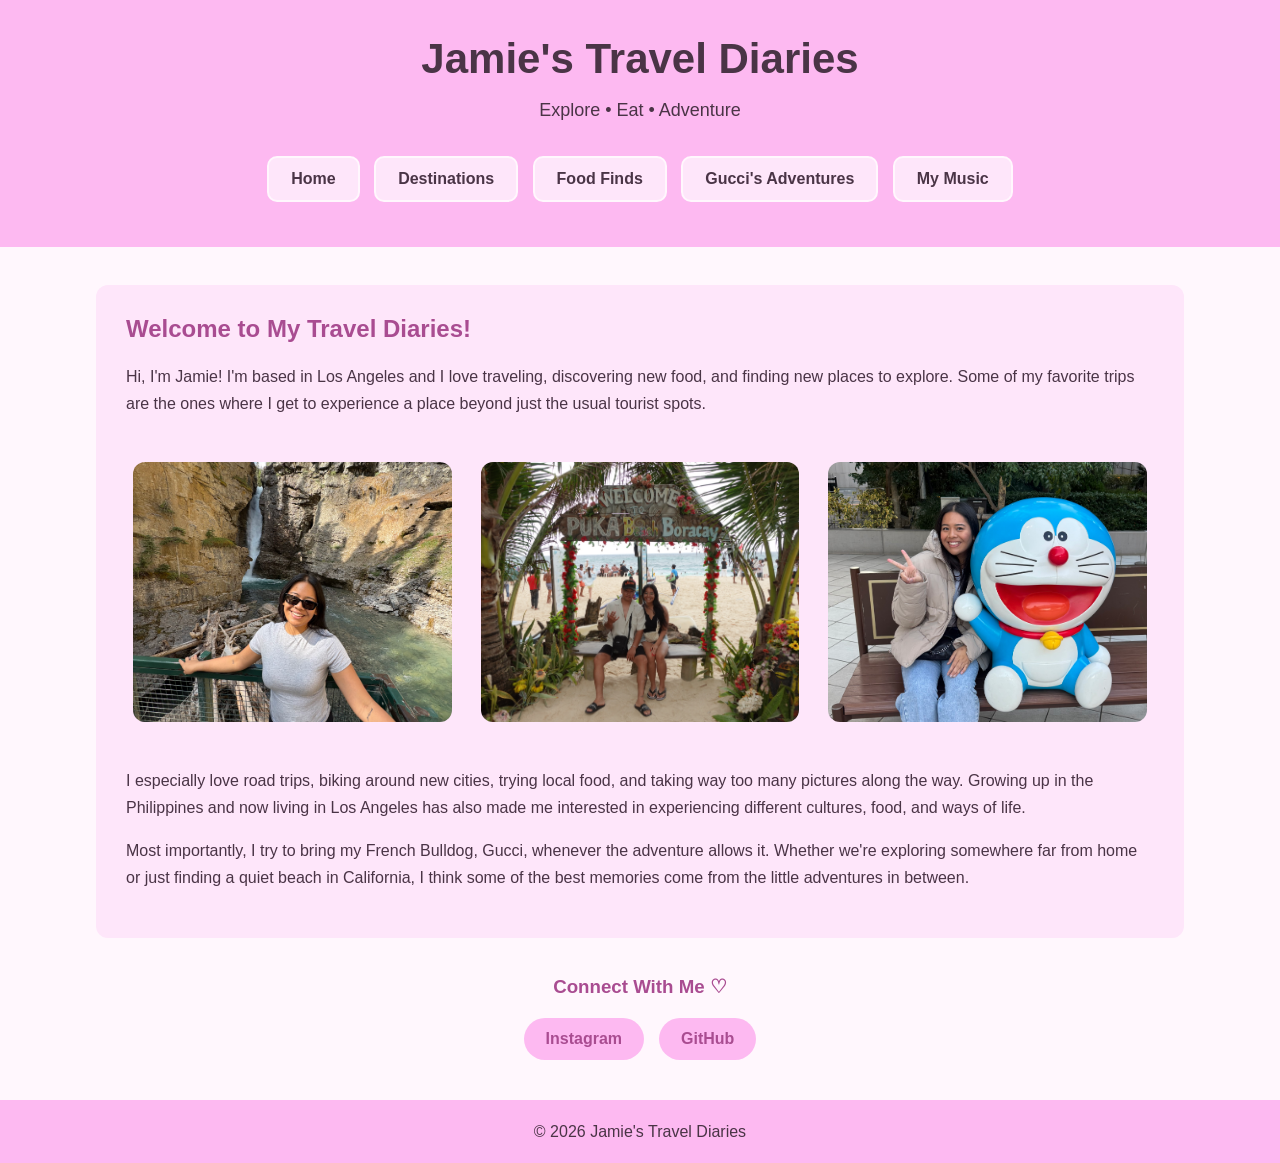
<file: index.html>
<!DOCTYPE html>
<html lang="en">
  <head>
    <meta charset="utf-8">
    <title>Jamie's Travel Diaries</title>
    <link href="css/style.css" rel="stylesheet" type="text/css">
  </head>

  <body>
    <header>
      <h1>Jamie's Travel Diaries</h1>
      <p>Explore • Eat • Adventure</p>

      <nav>
  <ul>
    <li>
      <a href="index.html" title="Return to the main page of my travel diary">Home</a>
    </li>

    <li>
      <a href="destinations.html" title="Explore some of my favorite travel destinations">Destinations</a>
    </li>

    <li>
      <a href="food.html" title="See some of my favorite food finds and ratings">Food Finds</a>
    </li>

    <li>
      <a href="gucci.html" title="Follow Gucci on his travel adventures">Gucci's Adventures</a>
    </li>

    <li>
      <a href="music.html" title="See some of my favorite albums and music">My Music</a>
    </li>
  </ul>
</nav>
    </header>

    <main>
    <section>
  <h2>Welcome to My Travel Diaries!</h2>

  <p>
    Hi, I'm Jamie! I'm based in Los Angeles and I love traveling,
    discovering new food, and finding new places to explore. Some of my
    favorite trips are the ones where I get to experience a place beyond
    just the usual tourist spots.
  </p>

  <div class="home-gallery">
    <img src="images/home1.jpg.jpeg"alt="One of my favorite travel memories">

    <img src="images/home2.jpg.JPG"alt="A favorite moment from my travels">

    <img src="images/home3.jpg.jpeg"alt="Another favorite adventure">
  </div>

  <p>
    I especially love road trips, biking around new cities, trying local
    food, and taking way too many pictures along the way. Growing up in
    the Philippines and now living in Los Angeles has also made me
    interested in experiencing different cultures, food, and ways of life.
  </p>

  <p>
    Most importantly, I try to bring my French Bulldog, Gucci, whenever
    the adventure allows it. Whether we're exploring somewhere far from
    home or just finding a quiet beach in California, I think some of the
    best memories come from the little adventures in between.
  </p>
</section>
    </main>

    <div class="social-links">
        <h3>Connect With Me ♡</h3>

        <div class="social-buttons">
        <a href="https://www.instagram.com/jamiecasino/reels/?hl=en"target="_blank"title="Visit my Instagram profile">Instagram</a>

        <a href="https://github.com/jamiecasino"target="_blank"title="Visit my GitHub profile">GitHub</a>
        </div>
    </div>

    <footer>
      <p>&copy; 2026 Jamie's Travel Diaries</p>
    </footer>
    
  </body>
</html>
</file>
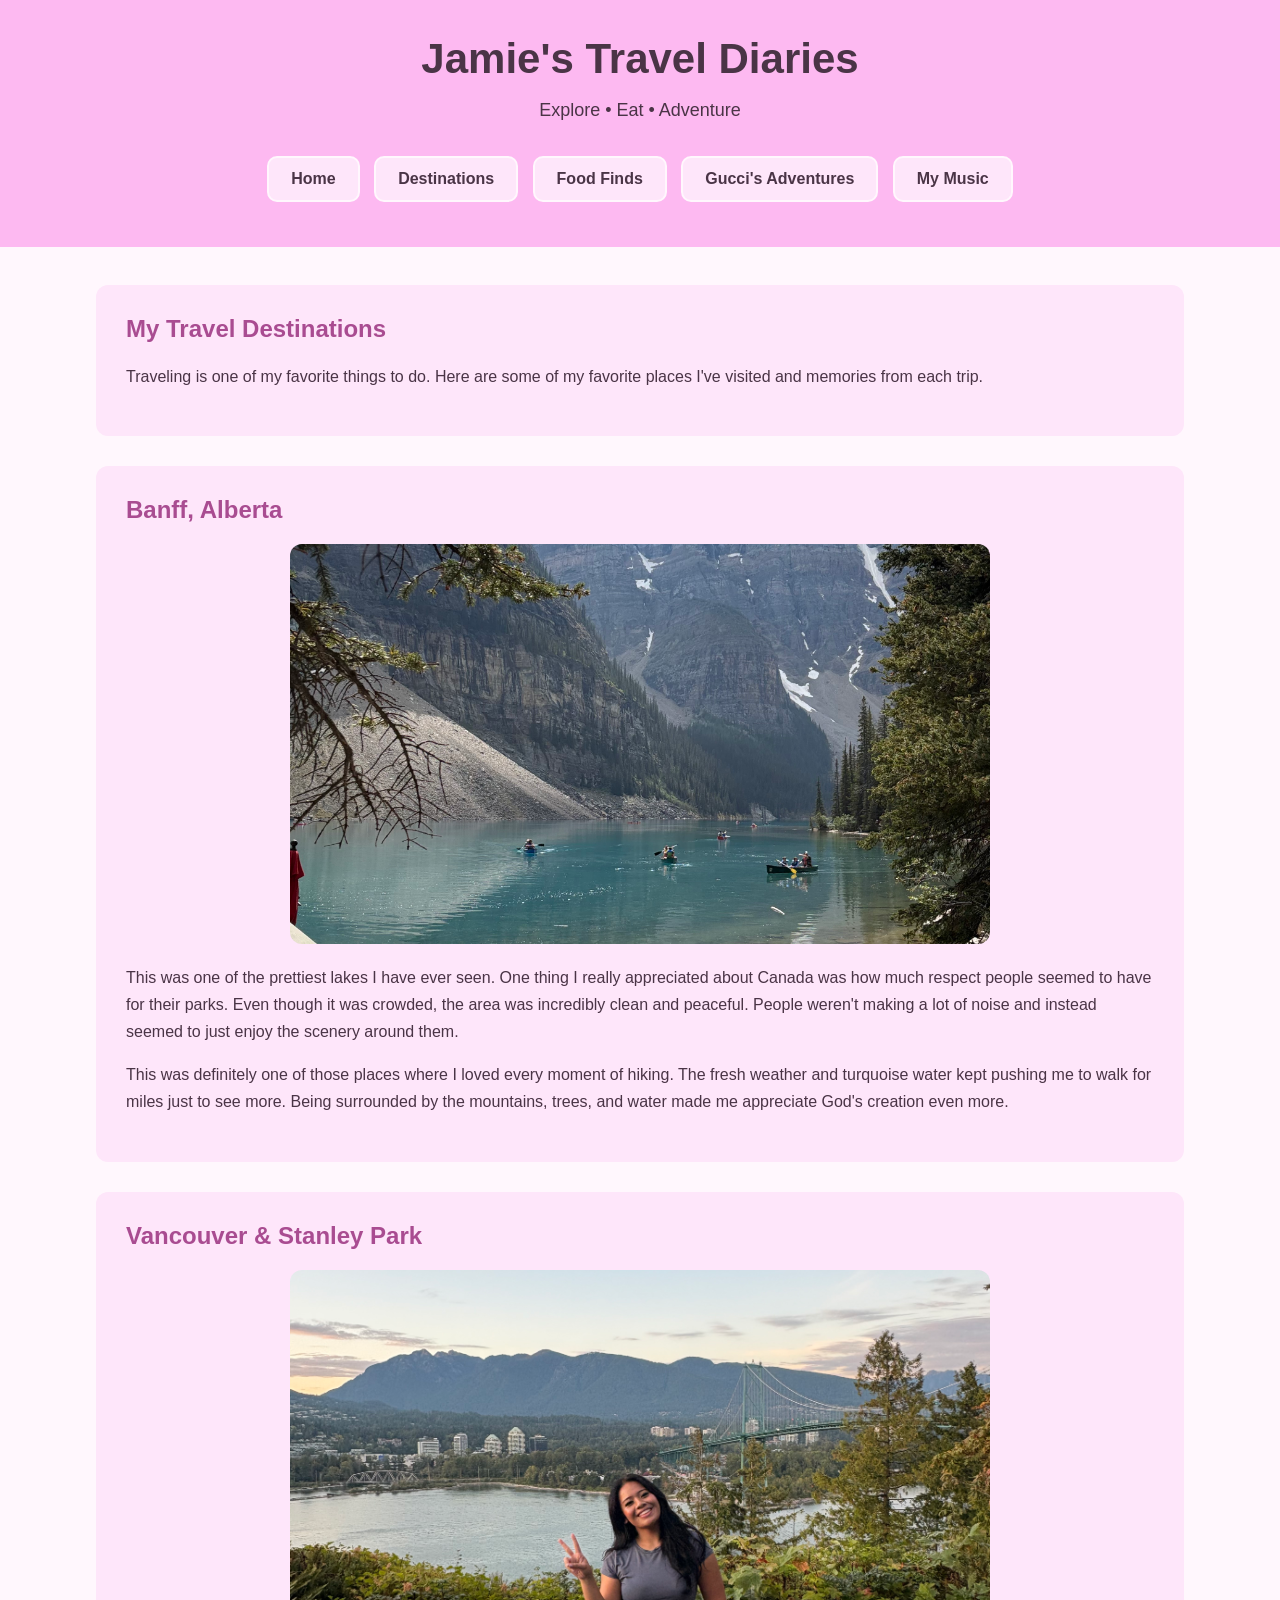
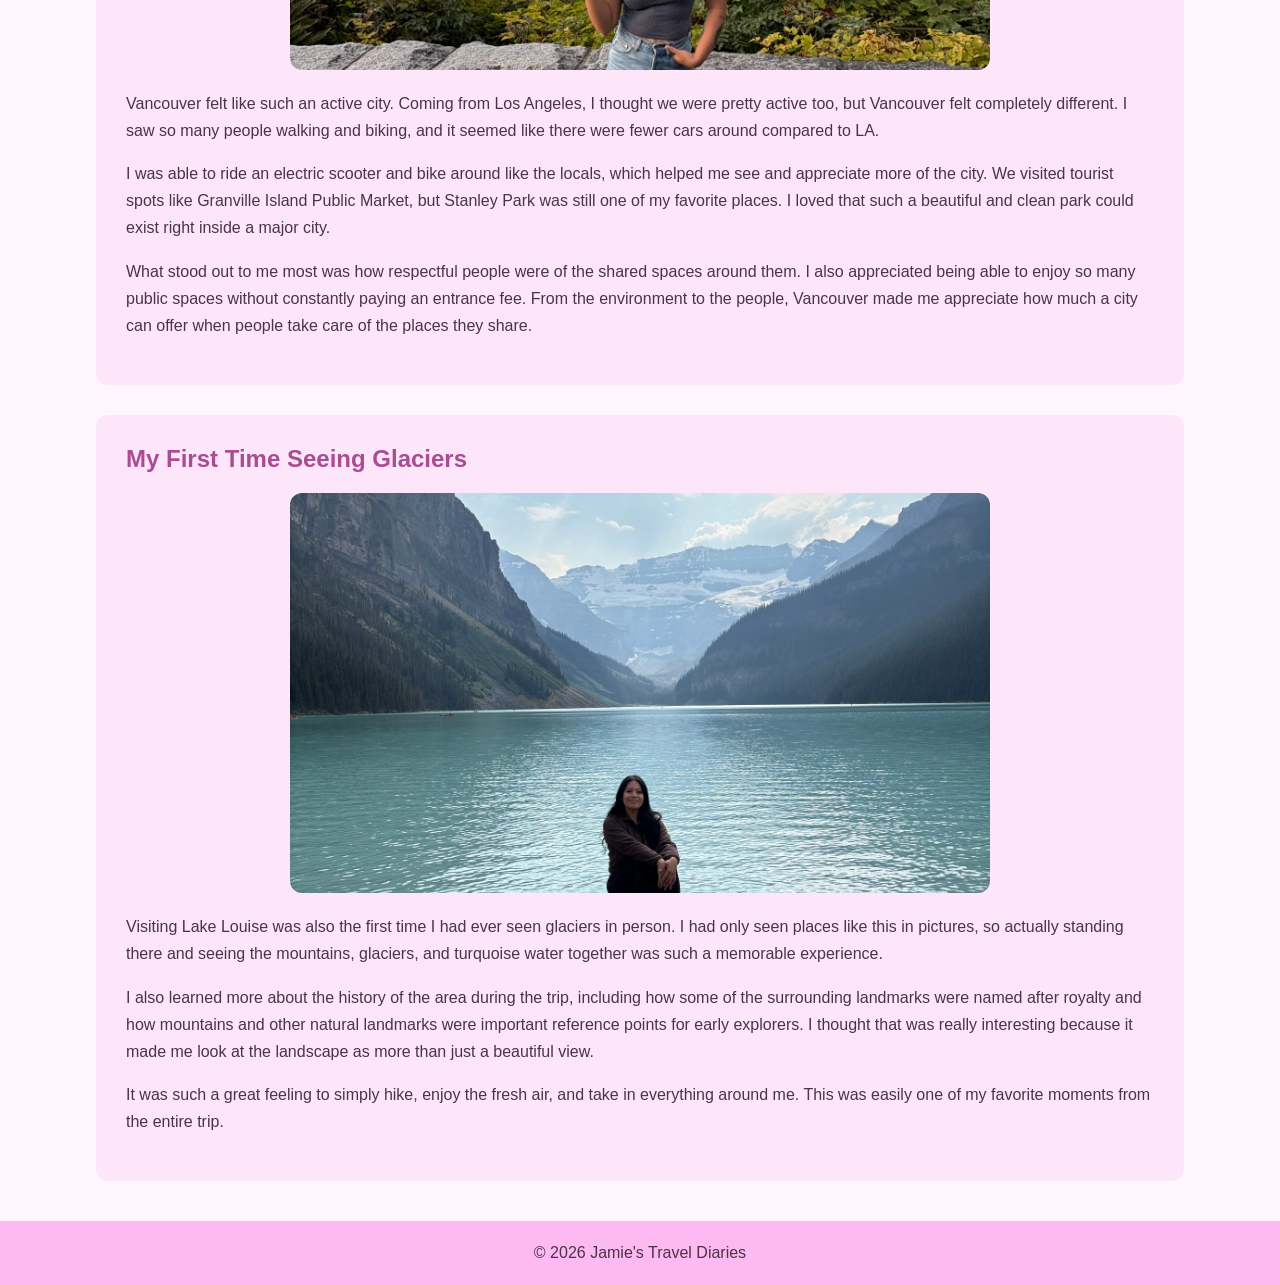
<file: destinations.html>
<!DOCTYPE html>
<html lang="en">
  <head>
    <meta charset="utf-8">
    <title>Destinations | Jamie's Travel Diaries</title>

    <link href="css/style.css" rel="stylesheet" type="text/css">
  </head>

  <body>

    <header>
      <h1>Jamie's Travel Diaries</h1>
      <p>Explore • Eat • Adventure</p>

      <nav>
        <ul>
          <li>
            <a href="index.html"
               title="Return to the main page of my travel diary">
              Home
            </a>
          </li>

          <li>
            <a href="destinations.html"
               title="Explore some of my favorite travel destinations">
              Destinations
            </a>
          </li>

          <li>
            <a href="food.html"
               title="See some of my favorite food finds and ratings">
              Food Finds
            </a>
          </li>

          <li>
            <a href="gucci.html"
               title="Follow Gucci on his travel adventures">
              Gucci's Adventures
            </a>
          </li>

          <li>
            <a href="music.html"
               title="See some of my favorite music and albums">My Music</a>
          </li>
        </ul>
      </nav>
    </header>


    <main>

      <section>
        <h2>My Travel Destinations</h2>

        <p>
          Traveling is one of my favorite things to do. Here are some
          of my favorite places I've visited and memories from each trip.
        </p>
      </section>


      <section>
        <h2>Banff, Alberta</h2>

        <img src="images/banff.jpg.jpeg"
             alt="Mountain and lake scenery from my trip to Banff">

        <p>
        This was one of the prettiest lakes I have ever seen. One thing I really
        appreciated about Canada was how much respect people seemed to have for
        their parks. Even though it was crowded, the area was incredibly clean
        and peaceful. People weren't making a lot of noise and instead seemed to
        just enjoy the scenery around them.
        </p>

        <p>
        This was definitely one of those places where I loved every moment of
        hiking. The fresh weather and turquoise water kept pushing me to walk
        for miles just to see more. Being surrounded by the mountains, trees,
        and water made me appreciate God's creation even more.
        </p>
      </section>


      <section>
        <h2>Vancouver &amp; Stanley Park</h2>

        <img src="images/vancouver.jpg.jpeg"
             alt="My trip to Vancouver, British Columbia">

        <p>
        Vancouver felt like such an active city. Coming from Los Angeles, I
        thought we were pretty active too, but Vancouver felt completely
        different. I saw so many people walking and biking, and it seemed like
        there were fewer cars around compared to LA.
        </p>

        <p>
        I was able to ride an electric scooter and bike around like the locals,
        which helped me see and appreciate more of the city. We visited tourist
        spots like Granville Island Public Market, but Stanley Park was still
        one of my favorite places. I loved that such a beautiful and clean park
        could exist right inside a major city.
        </p>

        <p>
        What stood out to me most was how respectful people were of the shared
        spaces around them. I also appreciated being able to enjoy so many
        public spaces without constantly paying an entrance fee. From the
        environment to the people, Vancouver made me appreciate how much a city
        can offer when people take care of the places they share.
        </p>
      </section>


      <section>
        <h2>My First Time Seeing Glaciers</h2>

        <img src="images/lakelouise.jpg.jpeg"
             alt="Lake Louise during my Canada trip">

        <p>
        Visiting Lake Louise was also the first time I had ever seen glaciers
        in person. I had only seen places like this in pictures, so actually
        standing there and seeing the mountains, glaciers, and turquoise water
        together was such a memorable experience.
        </p>

        <p>
        I also learned more about the history of the area during the trip,
        including how some of the surrounding landmarks were named after
        royalty and how mountains and other natural landmarks were important
        reference points for early explorers. I thought that was really
        interesting because it made me look at the landscape as more than
        just a beautiful view.
        </p>

        <p>
        It was such a great feeling to simply hike, enjoy the fresh air, and
        take in everything around me. This was easily one of my favorite
        moments from the entire trip.
        </p>
      </section>

    </main>

    <footer>
      <p>&copy; 2026 Jamie's Travel Diaries</p>
    </footer>

  </body>
</html>
</file>
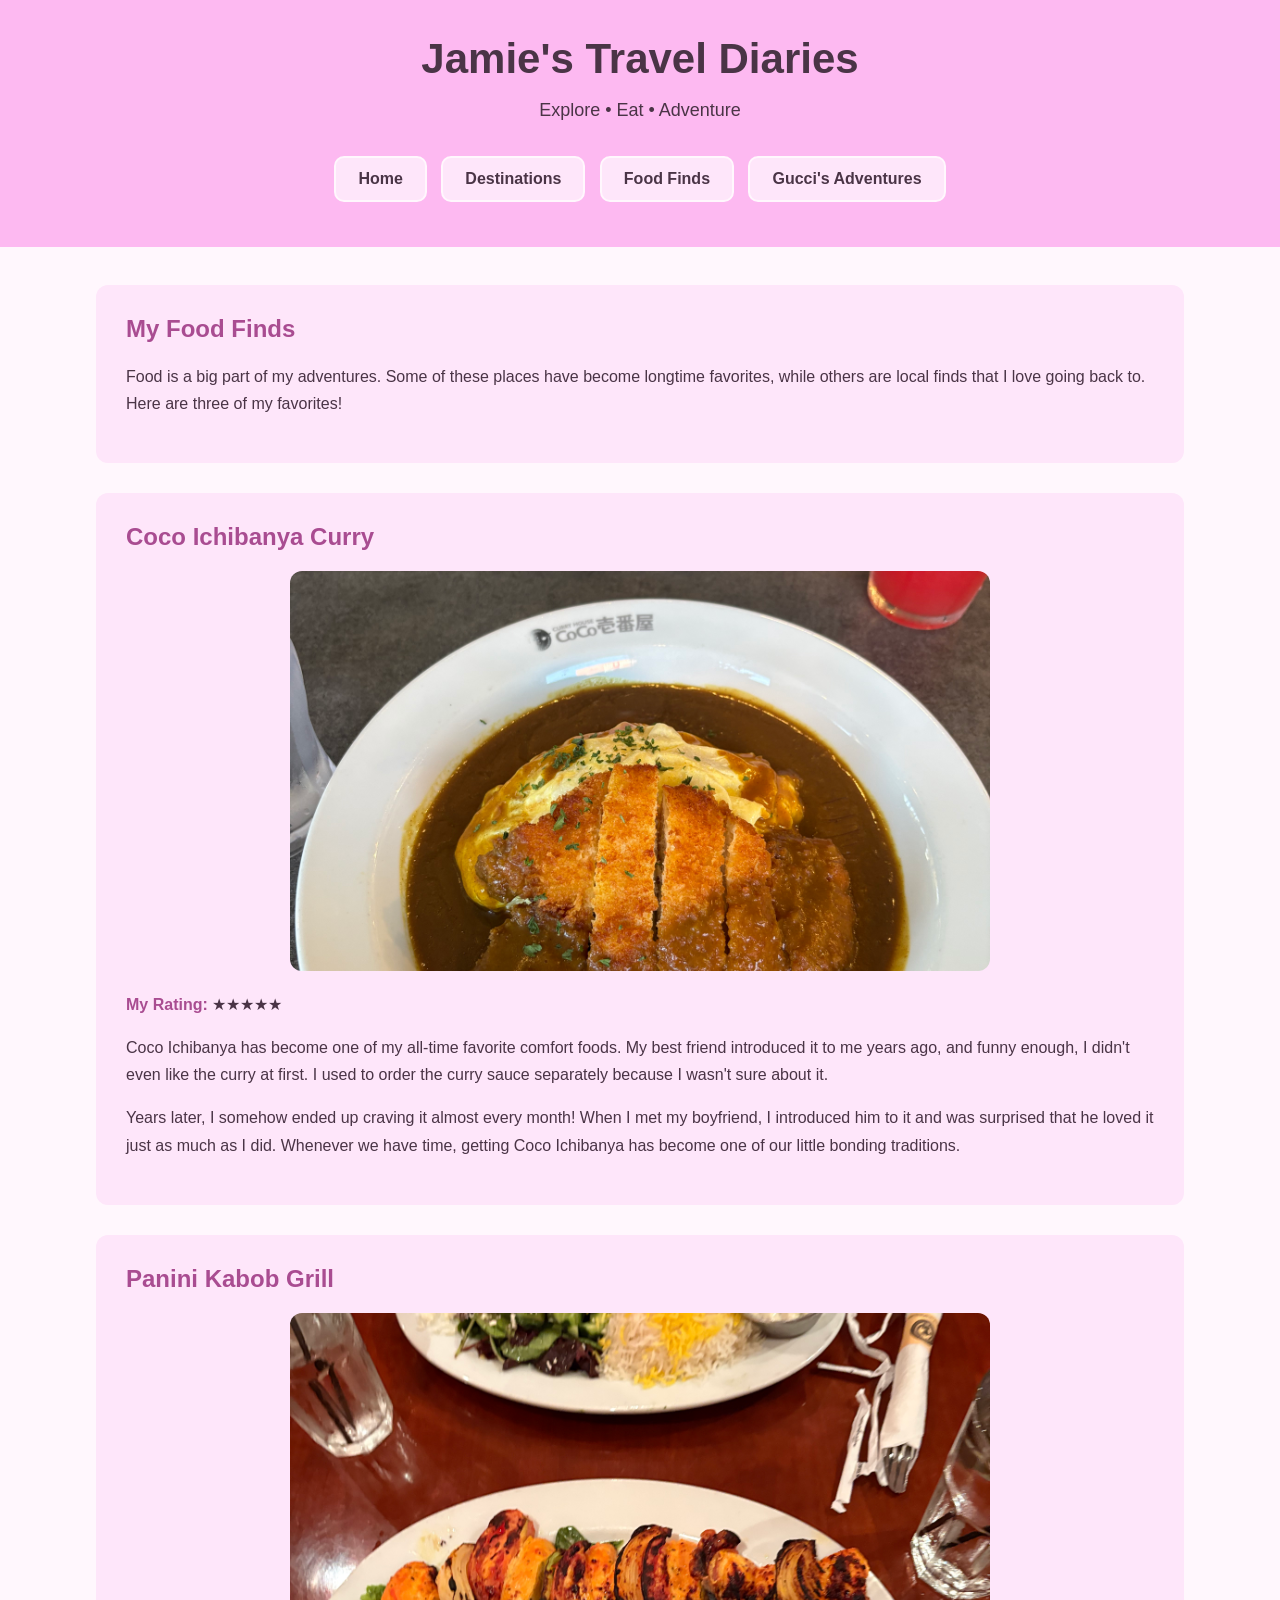
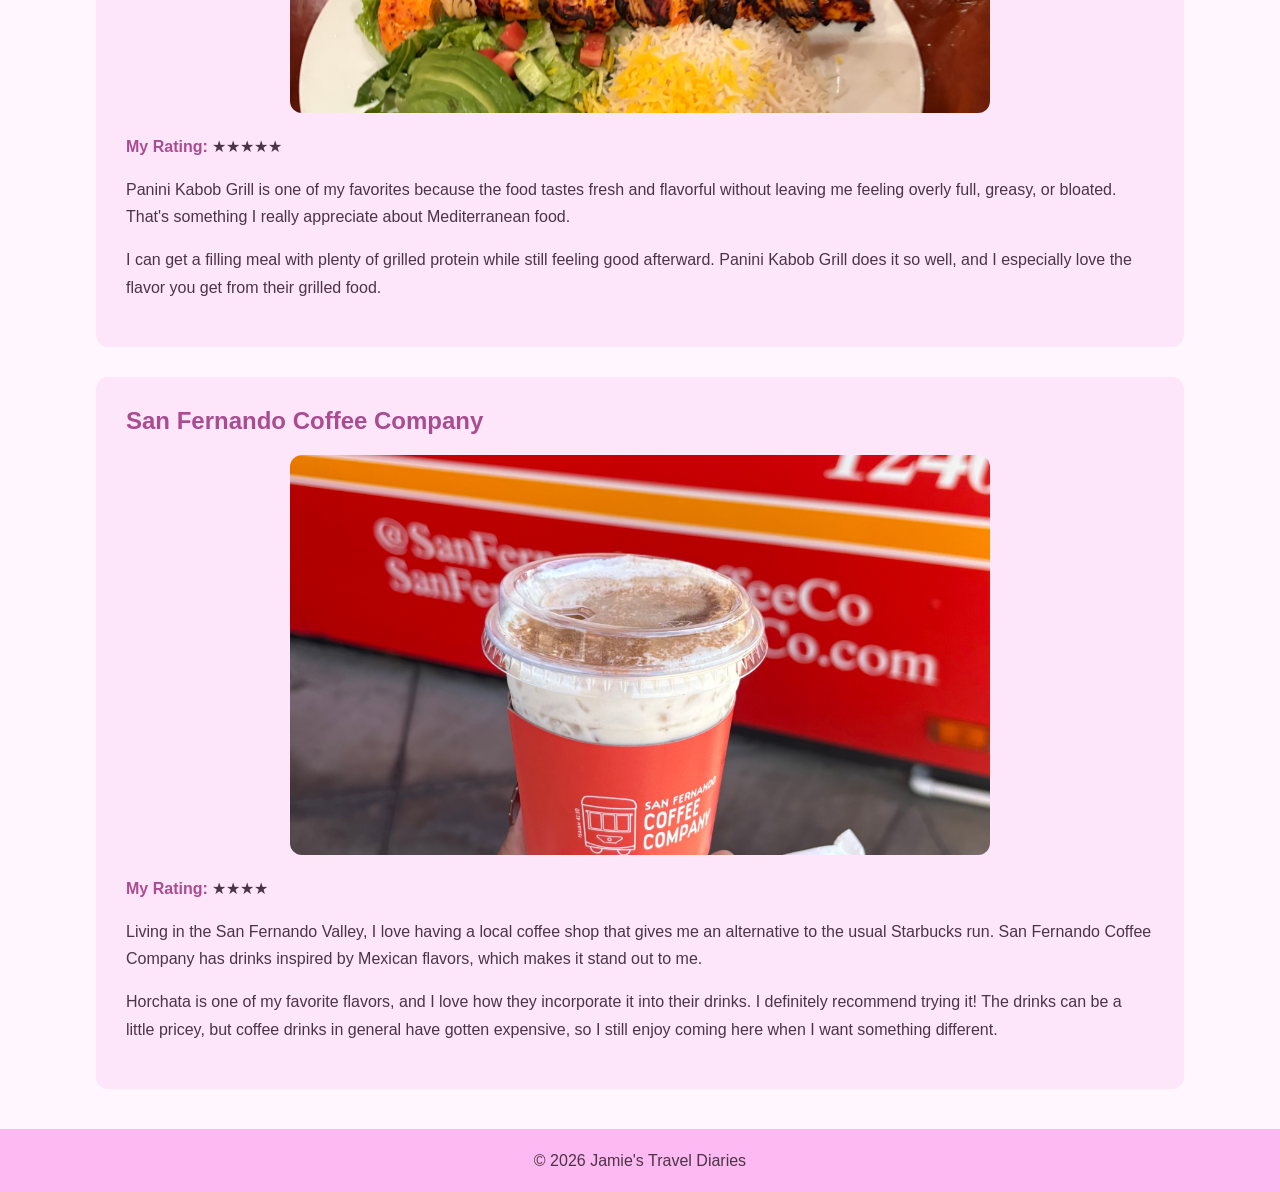
<file: food.html>
<!DOCTYPE html>
<html lang="en">
  <head>
    <meta charset="utf-8">
    <title>Food Finds | Jamie's Travel Diaries</title>
    <link href="css/style.css" rel="stylesheet" type="text/css">
  </head>

  <body>

    <header>
      <h1>Jamie's Travel Diaries</h1>
      <p>Explore • Eat • Adventure</p>

      <nav>
        <ul>
          <li>
            <a href="index.html"title="Return to the main page of my travel diary">Home</a>
          </li>

          <li>
            <a href="destinations.html"title="Explore some of my favorite travel destinations">Destinations</a>
          </li>

          <li>
            <a href="food.html"title="See some of my favorite food finds and ratings">Food Finds</a>
          </li>

          <li>
            <a href="gucci.html"title="Follow Gucci on his travel adventures">Gucci's Adventures</a>
          </li>
        </ul>
      </nav>
    </header>

    <main>
      <section>
        <h2>My Food Finds</h2>

        <p>
          Food is a big part of my adventures. Some of these places have
          become longtime favorites, while others are local finds that I
          love going back to. Here are three of my favorites!
        </p>
      </section>

      <section>
        <h2>Coco Ichibanya Curry</h2>

        <img src="images/food1.jpg.jpeg"alt="Coco Ichibanya Japanese curry">

        <p><strong>My Rating:</strong> ★★★★★</p>

        <p>
          Coco Ichibanya has become one of my all-time favorite comfort
          foods. My best friend introduced it to me years ago, and funny
          enough, I didn't even like the curry at first. I used to order
          the curry sauce separately because I wasn't sure about it.
        </p>

        <p>
          Years later, I somehow ended up craving it almost every month!
          When I met my boyfriend, I introduced him to it and was surprised
          that he loved it just as much as I did. Whenever we have time,
          getting Coco Ichibanya has become one of our little bonding
          traditions.
        </p>
      </section>

      <section>
        <h2>Panini Kabob Grill</h2>

        <img src="images/food2.jpg.jpeg"alt="Mediterranean food from Panini Kabob Grill">

        <p><strong>My Rating:</strong> ★★★★★</p>

        <p>
          Panini Kabob Grill is one of my favorites because the food tastes
          fresh and flavorful without leaving me feeling overly full,
          greasy, or bloated. That's something I really appreciate about
          Mediterranean food.
        </p>

        <p>
          I can get a filling meal with plenty of grilled protein while
          still feeling good afterward. Panini Kabob Grill does it so
          well, and I especially love the flavor you get from their
          grilled food.
        </p>
      </section>

      <section>
        <h2>San Fernando Coffee Company</h2>

        <img src="images/food3.jpg.jpeg"alt="Drink from San Fernando Coffee Company">

        <p><strong>My Rating:</strong> ★★★★</p>

        <p>
          Living in the San Fernando Valley, I love having a local coffee
          shop that gives me an alternative to the usual Starbucks run.
          San Fernando Coffee Company has drinks inspired by Mexican
          flavors, which makes it stand out to me.
        </p>

        <p>
          Horchata is one of my favorite flavors, and I love how they
          incorporate it into their drinks. I definitely recommend trying
          it! The drinks can be a little pricey, but coffee drinks in
          general have gotten expensive, so I still enjoy coming here
          when I want something different.
        </p>
      </section>
    </main>

    <footer>
      <p>&copy; 2026 Jamie's Travel Diaries</p>
    </footer>

  </body>
</html>
</file>
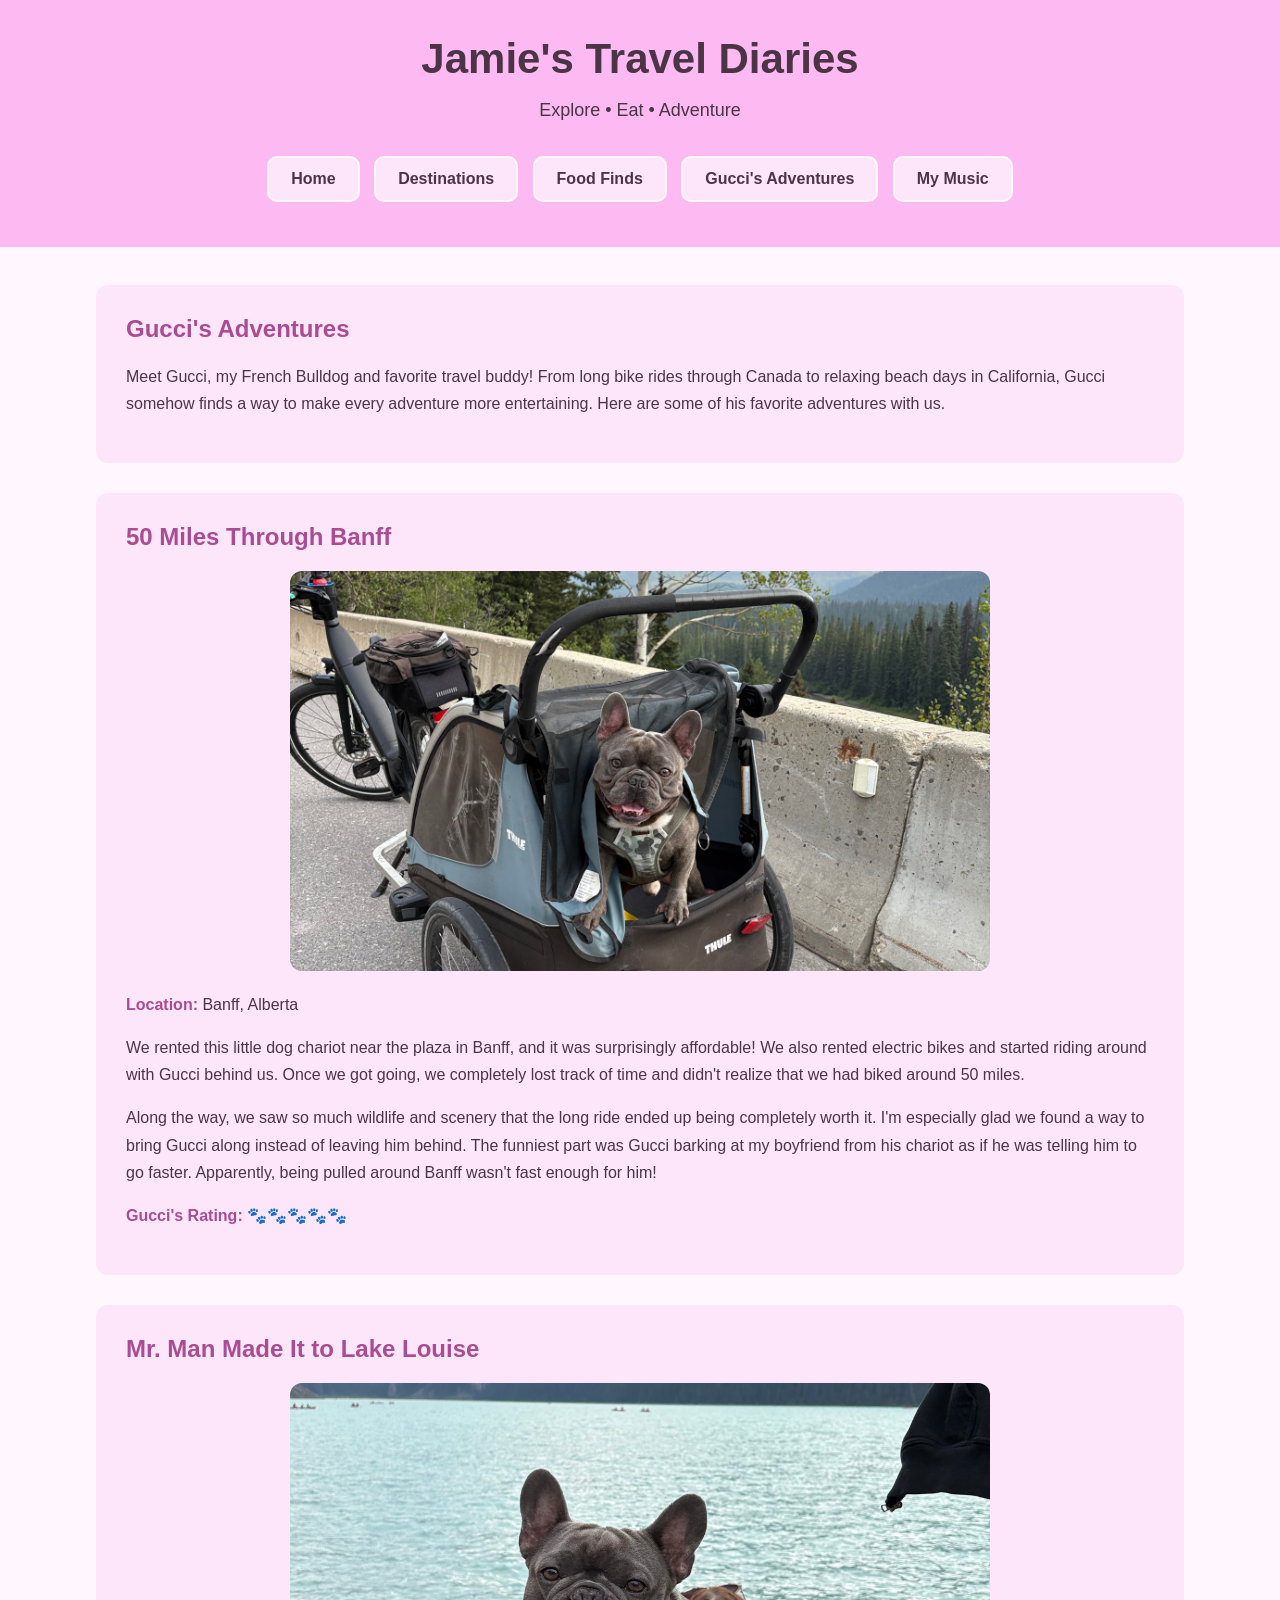
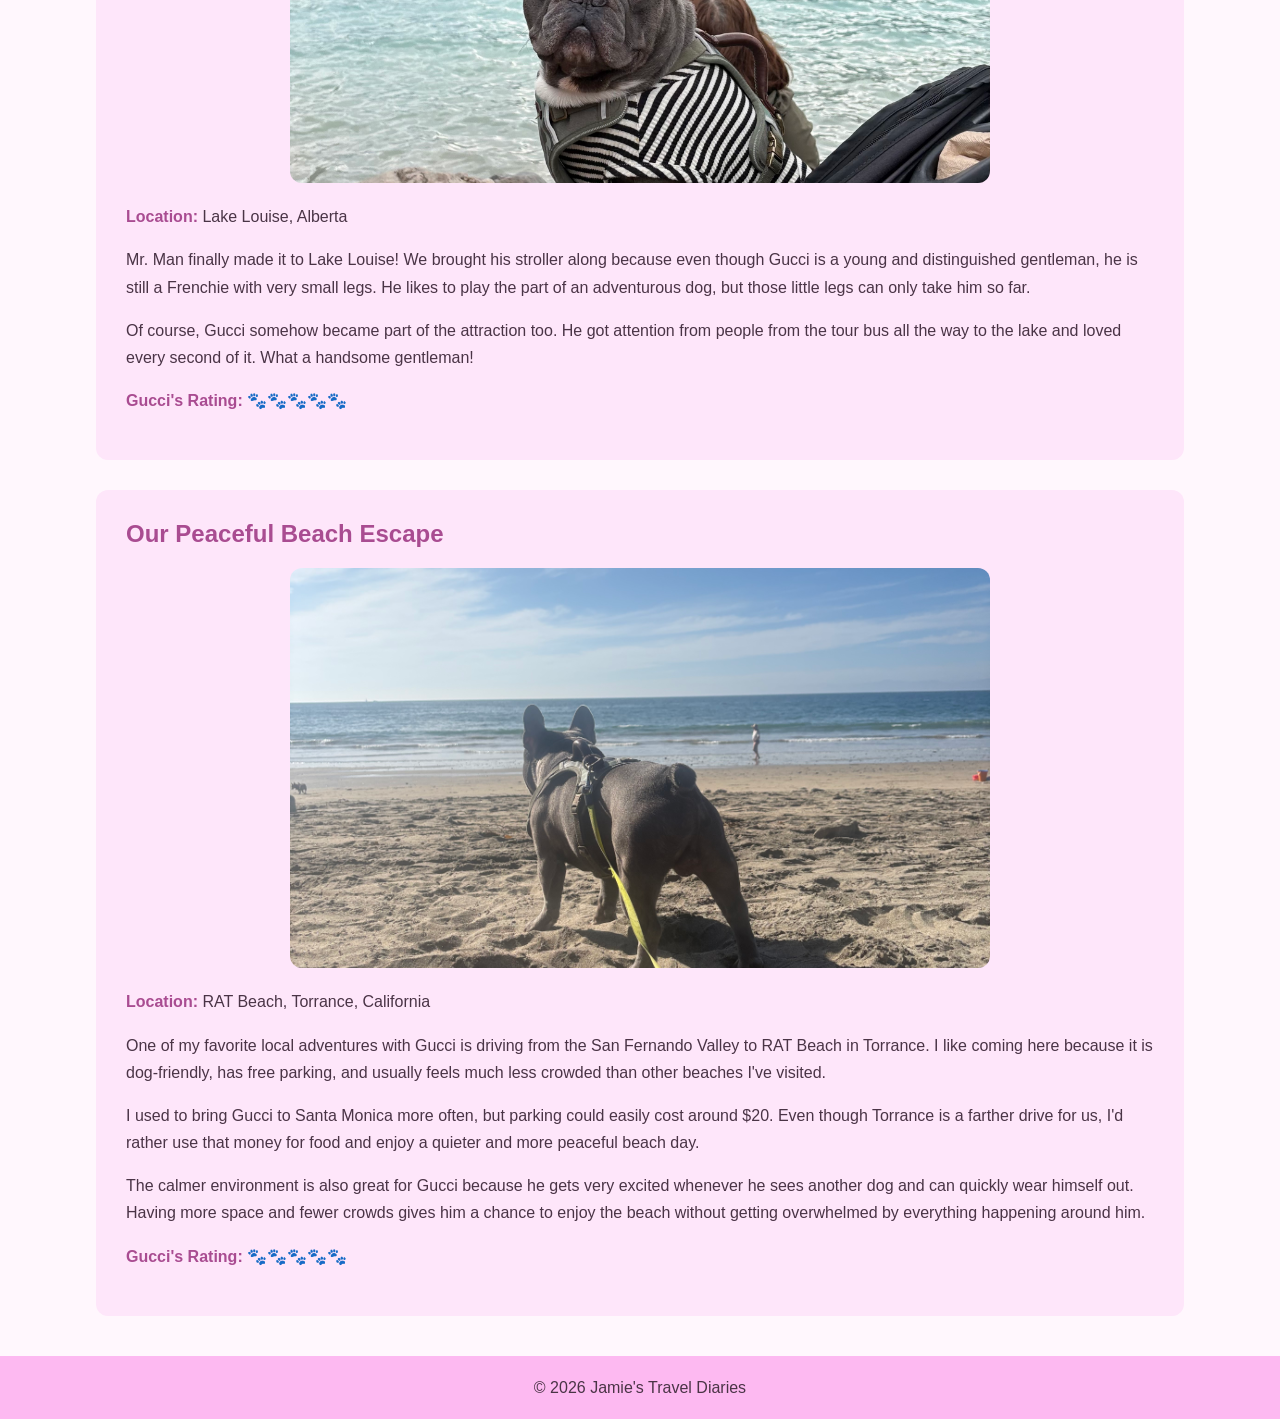
<file: gucci.html>
<!DOCTYPE html>
<html lang="en">
  <head>
    <meta charset="utf-8">
    <title>Gucci's Adventures | Jamie's Travel Diaries</title>
    <link href="css/style.css" rel="stylesheet" type="text/css">
  </head>

  <body>
    <header>
      <h1>Jamie's Travel Diaries</h1>
      <p>Explore • Eat • Adventure</p>

      <nav>
        <ul>
          <li><a href="index.html">Home</a></li>
          <li><a href="destinations.html">Destinations</a></li>
          <li><a href="food.html">Food Finds</a></li>
          <li><a href="gucci.html">Gucci's Adventures</a></li>
          <li><a href="music.html">My Music</a></li>
        </ul>
      </nav>
    </header>

    <main>

  <section>
    <h2>Gucci's Adventures</h2>

    <p>
      Meet Gucci, my French Bulldog and favorite travel buddy! From long
      bike rides through Canada to relaxing beach days in California,
      Gucci somehow finds a way to make every adventure more entertaining.
      Here are some of his favorite adventures with us.
    </p>
  </section>


  <section>
    <h2>50 Miles Through Banff</h2>

    <img src="images/gucci-banff-bike.jpg.jpeg"alt="Gucci riding in his dog chariot during our bike ride through Banff">

    <p><strong>Location:</strong> Banff, Alberta</p>

    <p>
      We rented this little dog chariot near the plaza in Banff, and it
      was surprisingly affordable! We also rented electric bikes and
      started riding around with Gucci behind us. Once we got going, we
      completely lost track of time and didn't realize that we had biked
      around 50 miles.
    </p>

    <p>
      Along the way, we saw so much wildlife and scenery that the long
      ride ended up being completely worth it. I'm especially glad we
      found a way to bring Gucci along instead of leaving him behind.
      The funniest part was Gucci barking at my boyfriend from his
      chariot as if he was telling him to go faster. Apparently, being
      pulled around Banff wasn't fast enough for him!
    </p>

    <p><strong>Gucci's Rating:</strong> 🐾🐾🐾🐾🐾</p>
  </section>


  <section>
    <h2>Mr. Man Made It to Lake Louise</h2>

    <img src="images/gucci-lake-louise.jpg.jpeg"alt="Gucci sitting in his stroller at Lake Louise">

    <p><strong>Location:</strong> Lake Louise, Alberta</p>

    <p>
      Mr. Man finally made it to Lake Louise! We brought his stroller
      along because even though Gucci is a young and distinguished
      gentleman, he is still a Frenchie with very small legs. He likes
      to play the part of an adventurous dog, but those little legs can
      only take him so far.
    </p>

    <p>
      Of course, Gucci somehow became part of the attraction too. He got
      attention from people from the tour bus all the way to the lake
      and loved every second of it. What a handsome gentleman!
    </p>

    <p><strong>Gucci's Rating:</strong> 🐾🐾🐾🐾🐾</p>
  </section>


  <section>
    <h2>Our Peaceful Beach Escape</h2>

    <img src="images/gucci-rat-beach.jpg.jpeg"alt="Gucci looking at the ocean during our beach day at RAT Beach">

    <p><strong>Location:</strong> RAT Beach, Torrance, California</p>

    <p>
      One of my favorite local adventures with Gucci is driving from the
      San Fernando Valley to RAT Beach in Torrance. I like coming here
      because it is dog-friendly, has free parking, and usually feels
      much less crowded than other beaches I've visited.
    </p>

    <p>
      I used to bring Gucci to Santa Monica more often, but parking could
      easily cost around $20. Even though Torrance is a farther drive for
      us, I'd rather use that money for food and enjoy a quieter and more
      peaceful beach day.
    </p>

    <p>
      The calmer environment is also great for Gucci because he gets very
      excited whenever he sees another dog and can quickly wear himself
      out. Having more space and fewer crowds gives him a chance to enjoy
      the beach without getting overwhelmed by everything happening
      around him.
    </p>

    <p><strong>Gucci's Rating:</strong> 🐾🐾🐾🐾🐾</p>
  </section>

</main>

    <footer>
      <p>&copy; 2026 Jamie's Travel Diaries</p>
    </footer>
  </body>
</html>
</file>
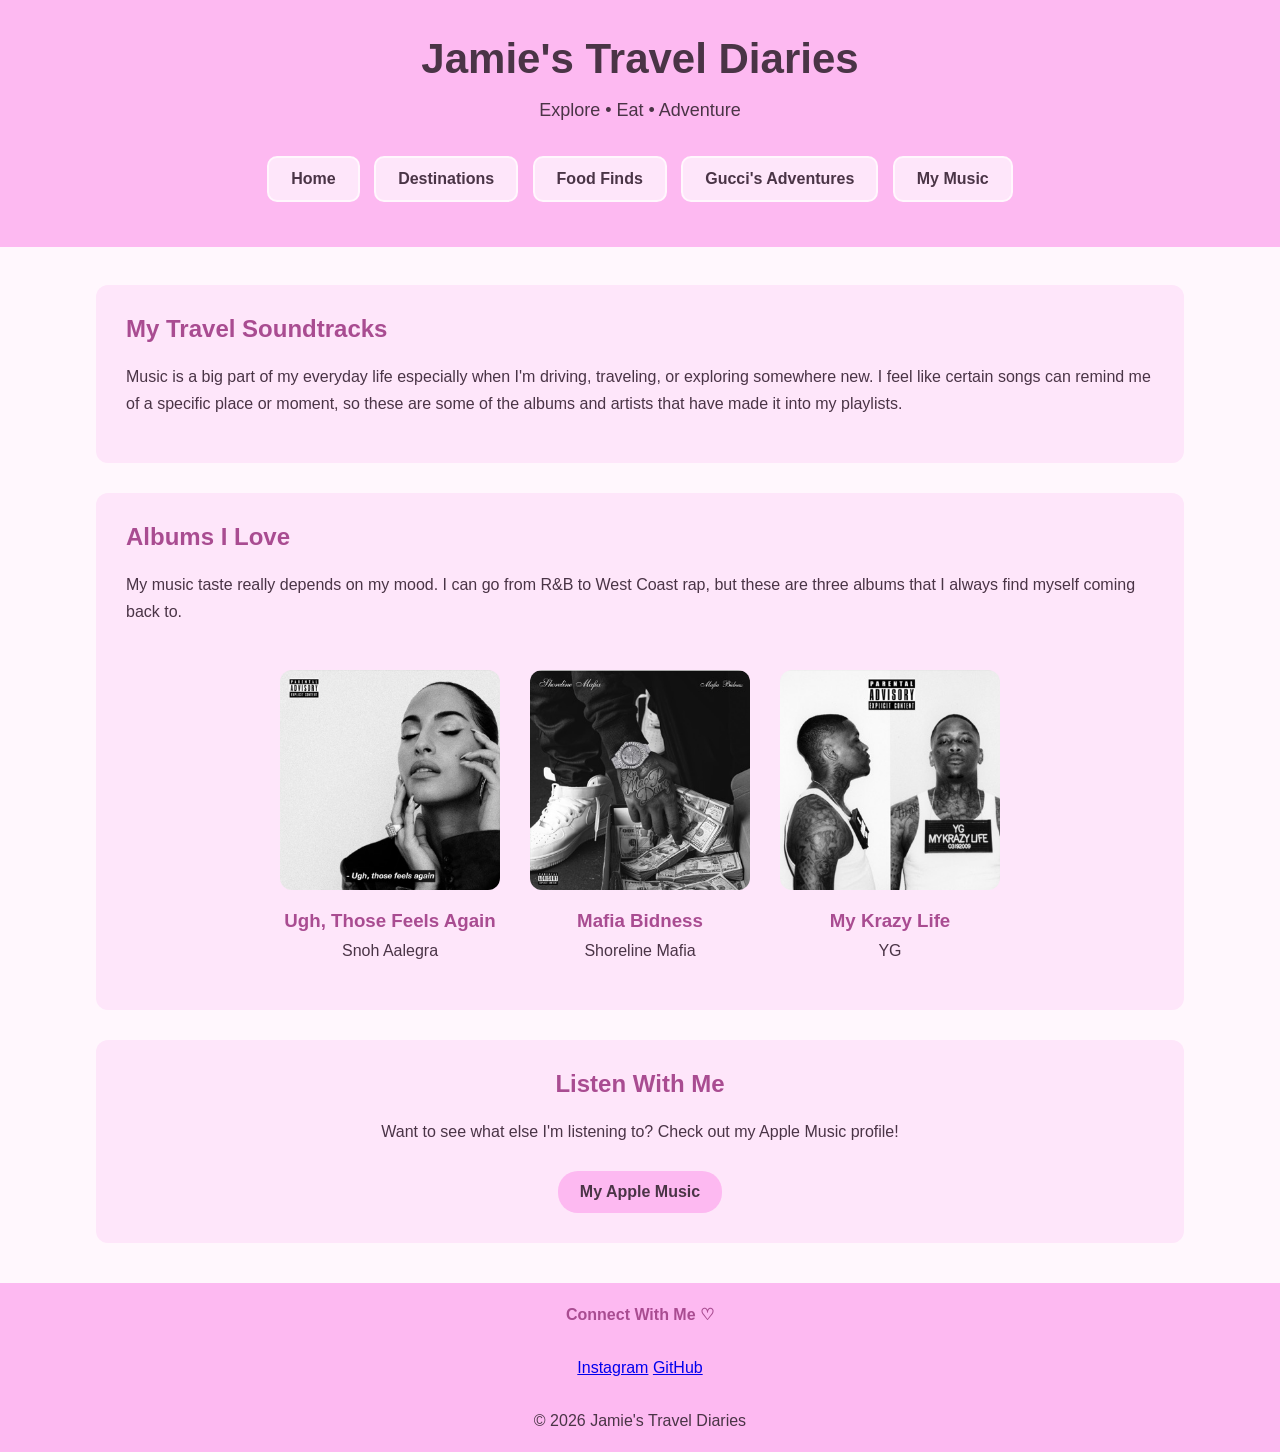
<file: music.html>
<!DOCTYPE html>
<html lang="en">
<head>
  <meta charset="utf-8">
  <title>My Music | Jamie's Travel Diaries</title>
  <link href="css/style.css" rel="stylesheet" type="text/css">
</head>

<body>

  <header>
    <h1>Jamie's Travel Diaries</h1>
    <p>Explore • Eat • Adventure</p>

    <nav>
      <ul>
        <li>
          <a href="index.html"title="Return to the main page of my travel diary">Home</a>
        </li>

        <li>
          <a href="destinations.html"title="Explore some of my favorite travel destinations">Destinations</a>
        </li>

        <li>
          <a href="food.html"title="See some of my favorite food finds and ratings">Food Finds</a>
        </li>

        <li>
          <a href="gucci.html"title="Follow Gucci on his travel adventures">Gucci's Adventures</a>
        </li>

        <li>
          <a href="music.html"title="See some of my favorite music and albums">My Music</a>
        </li>
      </ul>
    </nav>
  </header>

  <main>
    <section>
      <h2>My Travel Soundtracks</h2>

      <p>
        Music is a big part of my everyday life especially when I'm
        driving, traveling, or exploring somewhere new. I feel like certain
        songs can remind me of a specific place or moment, so these are some
        of the albums and artists that have made it into my playlists.
      </p>
    </section>

        <section>
      <h2>Albums I Love</h2>

      <p>
        My music taste really depends on my mood. I can go from R&B to West
        Coast rap, but these are three albums that I always find myself
        coming back to.
      </p>

      <div class="album-gallery">

        <div class="album">
          <img src="images/album1.jpg.png"alt="Ugh, Those Feels Again album by Snoh Aalegra">

          <h3>Ugh, Those Feels Again</h3>
          <p>Snoh Aalegra</p>
        </div>

        <div class="album">
          <img src="images/album2.jpg.png"alt="Mafia Bidness album by Shoreline Mafia">

          <h3>Mafia Bidness</h3>
          <p>Shoreline Mafia</p>
        </div>

        <div class="album">
          <img src="images/album3.jpg.png"alt="My Krazy Life album by YG">

          <h3>My Krazy Life</h3>
          <p>YG</p>
        </div>

      </div>
    </section>

    <section class="apple-music">
  <h2>Listen With Me</h2>

  <p>
    Want to see what else I'm listening to? Check out my Apple Music profile!
  </p>

  <a href="https://music.apple.com/profile/jamiecasino"
     target="_blank"
     title="Visit my Apple Music profile"
     class="music-link">
     My Apple Music
  </a>
</section>

  </main>
  <footer>
  <p><strong>Connect With Me ♡</strong></p>

  <div class="social-links">
    <a href="https://www.instagram.com/jamiecasino/reels/?hl=en"target="_blank"title="Visit my Instagram">Instagram</a>

    <a href="https://github.com/jamiecasino"target="_blank"title="Visit my GitHub">GitHub</a>
  </div>

  <p>&copy; 2026 Jamie's Travel Diaries</p>
</footer>

</body>
</html>
</file>
<file: css/style.css>
/* ========================================
   JAMIE'S TRAVEL DIARIES
   Main Stylesheet
   ======================================== */

/* GENERAL PAGE */
body {
  margin: 0;
  font-family: Arial, Helvetica, sans-serif;
  background-color: #FFF7FD;
  color: #4A3446;
}

/* HEADER */
header {
  background-color: #FDB9F1;
  color: #4A3446;
  text-align: center;
  padding: 35px 20px 40px;
}

header h1 {
  margin: 0;
  font-size: 42px;
}

header p {
  margin: 12px 0 25px;
  font-size: 18px;
}

/* NAVIGATION */
nav ul {
  list-style-type: none;
  margin: 0;
  padding: 0;
}

nav li {
  display: inline-block;
  margin: 5px;
}

nav a {
  display: inline-block;
  background-color: #FEE6FA;
  color: #4A3446;
  text-decoration: none;
  font-weight: bold;
  padding: 12px 22px;
  border: 2px solid #FFF7FD;
  border-radius: 10px;
}

nav a:hover {
  background-color: #FFF7FD;
  color: #A94C91;
  border-color: #A94C91;
}

/* MAIN CONTENT */
main {
  width: 85%;
  max-width: 1100px;
  margin: 38px auto;
}

/* CONTENT CARDS */
section {
  background-color: #FEE6FA;
  margin-bottom: 30px;
  padding: 30px;
  border-radius: 12px;
}

section:hover {
  box-shadow: 0 5px 15px rgba(169, 76, 145, 0.15);
}

/* HEADINGS */
h2 {
  color: #A94C91;
  margin-top: 0;
}

h3 {
  color: #A94C91;
}

/* PARAGRAPHS */
p {
  line-height: 1.7;
}

/* TRAVEL PHOTOS */
section img {
  width: 100%;
  max-width: 700px;
  height: 400px;
  object-fit: cover;
  display: block;
  margin: 20px auto;
  border-radius: 12px;
}

/* FOOD RATINGS */
strong {
  color: #A94C91;
}

/* FOOTER */
footer {
  background-color: #FDB9F1;
  color: #4A3446;
  text-align: center;
  padding: 18px;
  margin-top: 40px;
}

footer p {
  margin: 0;
}

/* HOMEPAGE PHOTO GALLERY */
.home-gallery {
  display: flex;
  gap: 15px;
  justify-content: center;
  margin: 25px 0;
}

.home-gallery img {
  width: 31%;
  height: 260px;
  object-fit: cover;
  border-radius: 12px;
}

/* WHERE I HAVE BEEN MAP */
.map-section {
  text-align: center;
}

.world-map {
  width: 100%;
  max-width: 650px;
  height: auto;
  display: block;
  margin: 30px auto;
}

/* BUTTONS FOR COUNTRIES */
.places-visited {
  display: flex;
  justify-content: center;
  gap: 15px;
  flex-wrap: wrap;
  margin-top: 20px;
}

.place {
  position: relative;
  background-color: #FFF7FD;
  color: #A94C91;
  font-weight: bold;
  padding: 12px 18px;
  border-radius: 20px;
  cursor: pointer;
}

/* Changes the country button when the mouse is over it */
.place:hover {
  background-color: #FDB9F1;
}

/* HIDDEN TRAVEL NOTE */
.place-note {
  visibility: hidden;
  position: absolute;
  width: 210px;
  background-color: #4A3446;
  color: white;
  text-align: center;
  padding: 10px;
  border-radius: 8px;

  bottom: 125%;
  left: 50%;
  transform: translateX(-50%);

  font-size: 13px;
  font-weight: normal;
}

/* PLACE NOTES */
.place:hover .place-note {
  visibility: visible;
}

/* ABOUT ME FAVORITES */
.about-favorites {
  display: flex;
  justify-content: center;
  align-items: center;
  flex-wrap: wrap;
  gap: 12px;
  margin: 30px auto;
  text-align: center;
}

.about-favorites span {
  background-color: #FEE6FA;
  color: #A94C91;
  font-weight: bold;
  padding: 10px 16px;
  border-radius: 20px;
}

/* MUSIC PAGE */
.album-gallery {
  display: flex;
  justify-content: center;
  gap: 30px;
  flex-wrap: wrap;
  margin-top: 25px;
}

.album {
  width: 220px;
  text-align: center;
}

.album img {
  width: 220px;
  height: 220px;
  object-fit: cover;
  border-radius: 12px;
  transition: transform 0.3s;
}

.album img:hover {
  transform: scale(1.05);
}

.album h3 {
  color: #A94C91;
  margin-bottom: 5px;
}

.album p {
  margin-top: 0;
}

.song-list {
  line-height: 2;
}

/* SOCIAL LINKS */
.social-links {
    text-align: center;
    margin: 30px auto;
    width: 100%;
}

.social-links h3 {
    color: #A94C91;
    margin-bottom: 20px;
}

.social-buttons {
    display: flex;
    justify-content: center;
    gap: 15px;
}

.social-buttons a {
    display: inline-block;
    background-color: #FDB9F1;
    color: #A94C91;
    text-decoration: none;
    font-weight: bold;
    padding: 12px 22px;
    border-radius: 25px;
}

.social-buttons a:hover {
    background-color: #A94C91;
    color: #FEE6FA;
}

/* APPLE MUSIC LINK */
.apple-music {
  text-align: center;
}

.music-link {
  display: inline-block;
  background-color: #FDB9F1;
  color: #4A3446;
  text-decoration: none;
  font-weight: bold;
  padding: 12px 22px;
  margin-top: 10px;
  border-radius: 20px;
}

.music-link:hover {
  background-color: #A94C91;
  color: white;
  transform: translateY(-2px);
}
</file>
